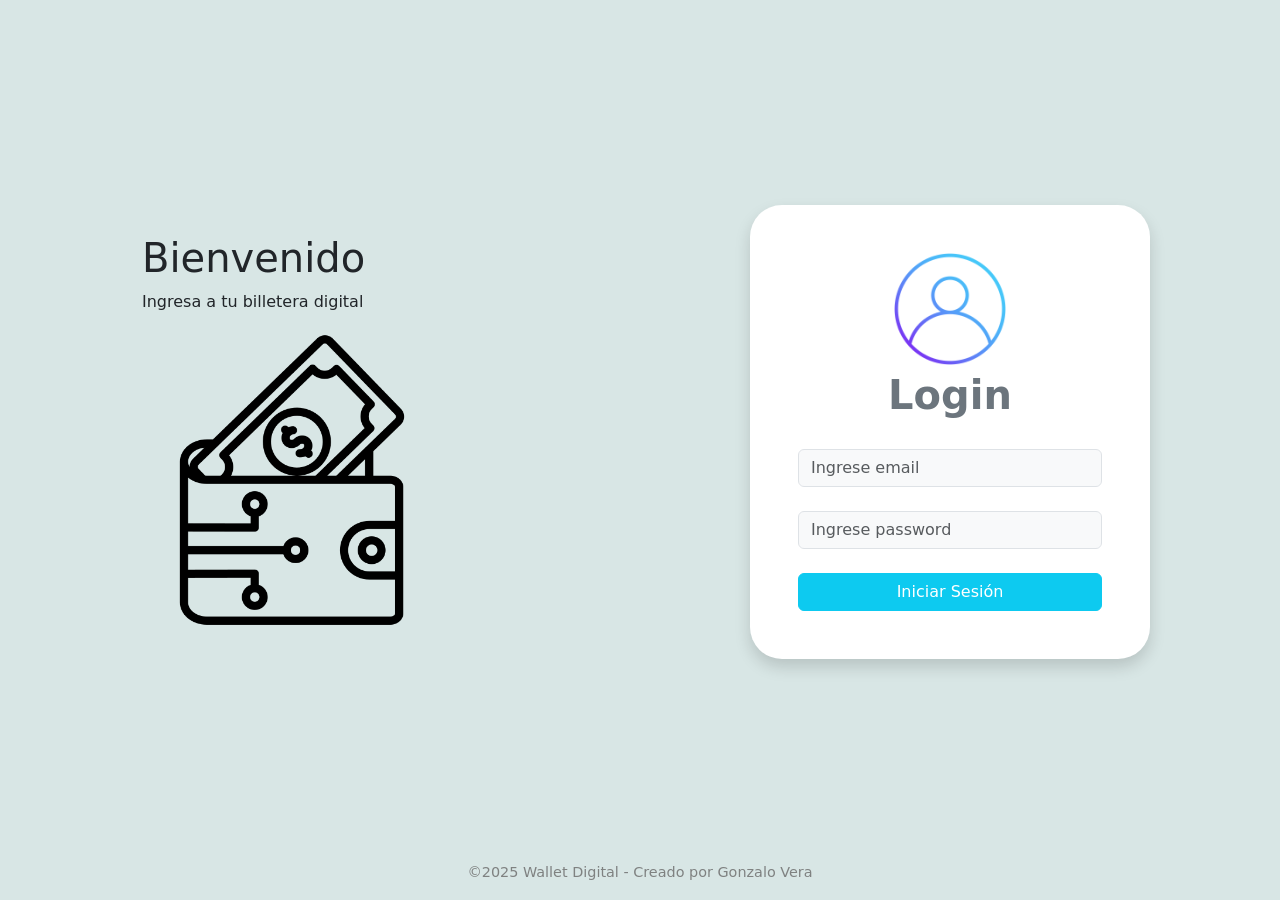
<file: index.html>
<!DOCTYPE html>
<html lang="es">
<head>
  <meta charset="UTF-8">
  <meta name="viewport" content="width=device-width, initial-scale=1.0"> 
  <title>Wallet - Login</title>
  <link href="https://cdn.jsdelivr.net/npm/bootstrap@5.3.8/dist/css/bootstrap.min.css" rel="stylesheet" integrity="sha384-sRIl4kxILFvY47J16cr9ZwB07vP4J8+LH7qKQnuqkuIAvNWLzeN8tE5YBujZqJLB" crossorigin="anonymous">
  <link rel="stylesheet" href="estilos.css">
  <link rel="icon" type="image/png" href="img\billetera-digital.png">

</head>
<body class="d-flex justify-content-center align-items-center vh-100">
  
    <div class="container align-items-center text-left">
      <h1>Bienvenido</h1>
      <p class="subtitle">Ingresa a tu billetera digital</p>
      <img src="img\logo3.png" alt="Ilustración" class="illustration">
    </div>
    <div class="container bg-white p-5 rounded-5 text-secondary shadow">
        <div class="d-flex justify-content-center">
          <img src="img\6681204.png" alt="icono" style="height: 7rem">
        </div>
        <div class="text-center fs-1 fw-bold">Login</div>
        <br>
        <!-- Contenedor para alertas Bootstrap -->
        <div id="alertPlaceholder"></div>
          <form id="loginForm">
            <div class="form-group">
              <input type="email" class="form-control bg-light" id="email" placeholder="Ingrese email" required>
            </div>
            <br>
            <div class="form-group"> 
              <input type="password" class="form-control bg-light" id="password" placeholder="Ingrese password" required>
            </div>
            <button type="submit" class="btn btn-info text-white w-100 mt-4">Iniciar Sesión</button>
          </form>
      <!-- <a href="menu.html" class="btn btn-secondary">Ir al Menú Principal</a> -->
    </div>
  
    <script src="https://cdn.jsdelivr.net/npm/bootstrap@5.3.8/dist/js/bootstrap.bundle.min.js" integrity="sha384-FKyoEForCGlyvwx9Hj09JcYn3nv7wiPVlz7YYwJrWVcXK/BmnVDxM+D2scQbITxI" crossorigin="anonymous"></script>
    <script src="https://code.jquery.com/jquery-3.7.1.min.js"></script>
    <script src="validacion.js"></script>

    <footer class="footer-context">
       <p>&copy;2025 Wallet Digital - Creado por Gonzalo Vera</p> 
    </footer>

</body>
</html>
</file>
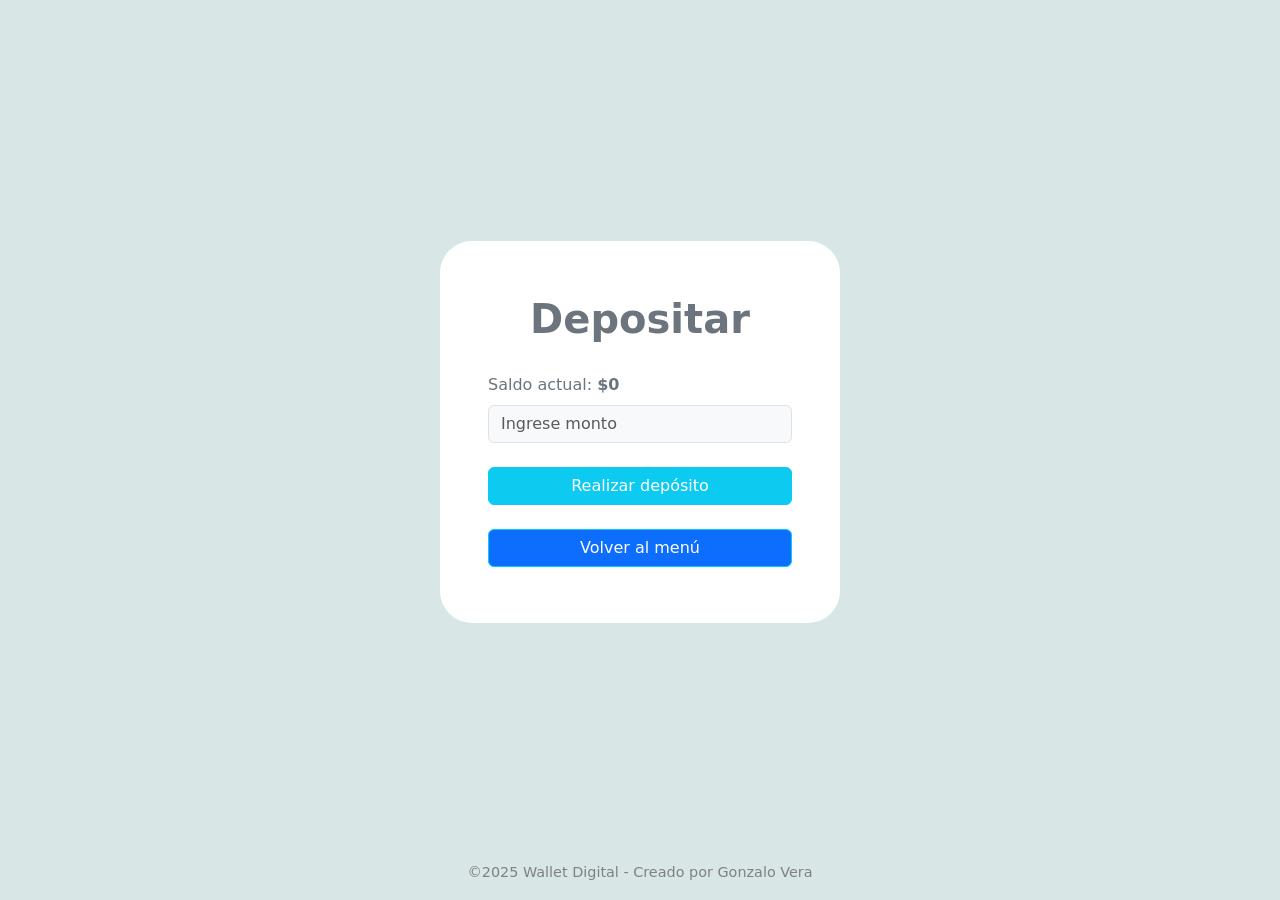
<file: deposit.html>
<!DOCTYPE html>
<html lang="es">
<head>
  <meta charset="UTF-8">
  <meta name="viewport" content="width=device-width, initial-scale=1.0"> 
  <title>Wallet - Depositar</title>
  <link href="https://cdn.jsdelivr.net/npm/bootstrap@5.3.8/dist/css/bootstrap.min.css" rel="stylesheet" integrity="sha384-sRIl4kxILFvY47J16cr9ZwB07vP4J8+LH7qKQnuqkuIAvNWLzeN8tE5YBujZqJLB" crossorigin="anonymous">
  <link rel="stylesheet" href="estilos.css">
  <link rel="icon" type="image/png" href="img\billetera-digital.png">

</head>
<body class="d-flex justify-content-center align-items-center vh-100">
  <div class="container bg-white p-5 rounded-5 text-secondary">
    <div class="text-center fs-1 fw-bold">Depositar</div>
    <br>
    <div id="alert-container"></div>

    <div class="mb-2">Saldo actual: <strong>$<span id="saldoActual">0</span></strong></div>

    <div class="form-group">
      <input id="valor" type="number" class="form-control form-control bg-light" placeholder="Ingrese monto">
    </div>
    <button type="button" class="btn btn-info text-white w-100 mt-4" onclick="sumar()">Realizar depósito</button>
    <button type="button" class="btn bg-primary btn-info text-white w-100 mt-4" onclick="menu()">Volver al menú</button>
    <div id="deposit-legend" class="small text-muted mt-2"></div>
  </div>
 <script src="https://cdn.jsdelivr.net/npm/bootstrap@5.3.8/dist/js/bootstrap.bundle.min.js" integrity="sha384-FKyoEForCGlyvwx9Hj09JcYn3nv7wiPVlz7YYwJrWVcXK/BmnVDxM+D2scQbITxI" crossorigin="anonymous"></script>
 <script src="https://code.jquery.com/jquery-3.6.0.min.js" integrity="sha256-/xUj+3OJ+Y2h6k9KV+0s8qz2M2b3pX1i2G5P5Y5n3mU=" crossorigin="anonymous"></script>
 <script src="validacion.js"></script>

 <footer class="footer-context">
       <p>&copy;2025 Wallet Digital - Creado por Gonzalo Vera</p> 
  </footer>

</body>
</html>
</file>
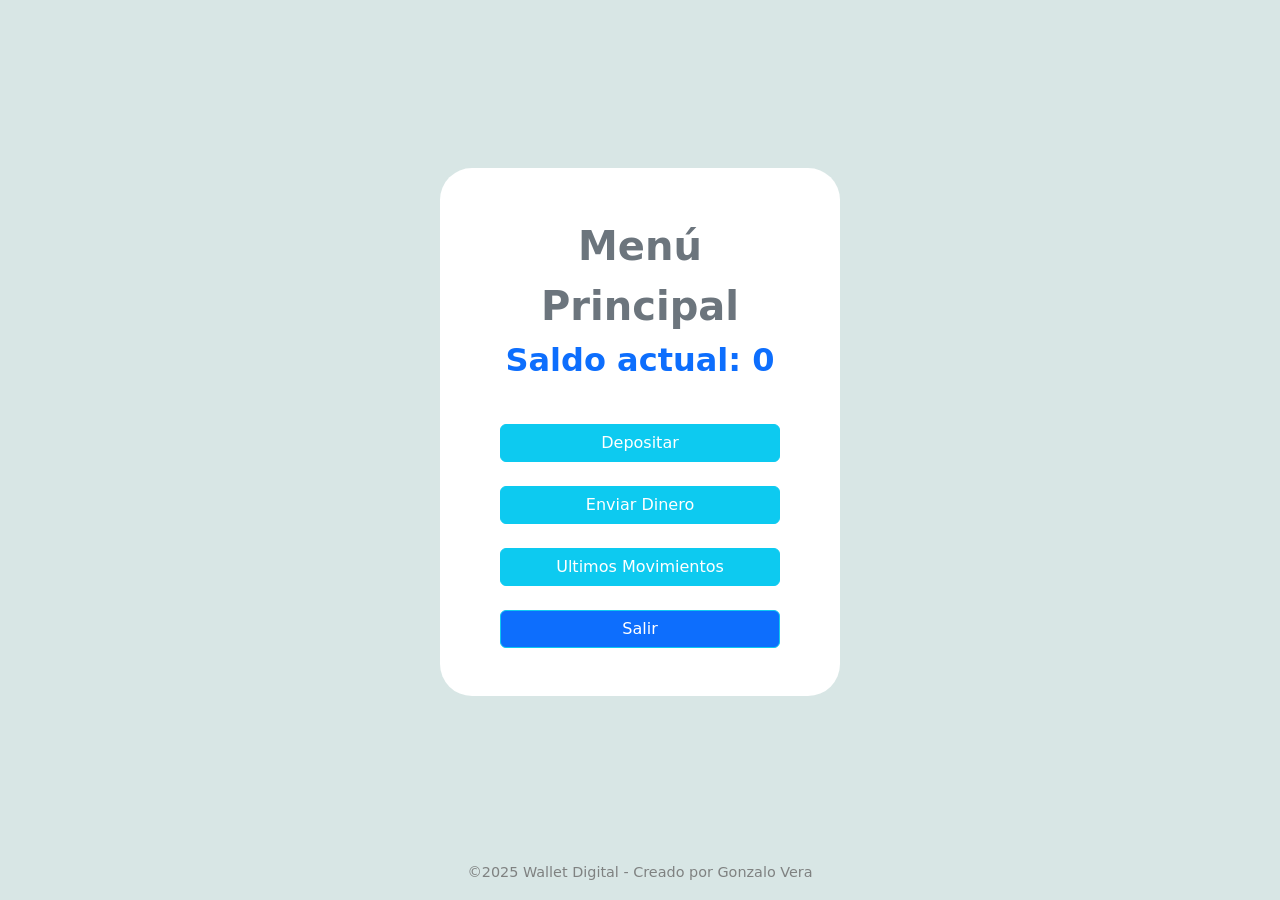
<file: menu.html>
<!DOCTYPE html>
<html lang="es">
<head>
  <meta charset="UTF-8">
  <meta name="viewport" content="width=device-width, initial-scale=1.0"> 
  <title>Wallet - Menú Principal</title>
  <link href="https://cdn.jsdelivr.net/npm/bootstrap@5.3.8/dist/css/bootstrap.min.css" rel="stylesheet" integrity="sha384-sRIl4kxILFvY47J16cr9ZwB07vP4J8+LH7qKQnuqkuIAvNWLzeN8tE5YBujZqJLB" crossorigin="anonymous">
  <link rel="stylesheet" href="estilos.css">
  <link rel="icon" type="image/png" href="img\billetera-digital.png">

</head>
<body class="d-flex justify-content-center align-items-center vh-100">
  <div class="container bg-white p-5 rounded-5 text-secondary">
    <div class="text-center fs-1 fw-bold">Menú Principal</div>
    <div class="text-center fs-2 text-primary fw-bold">
      <p>Saldo actual: <span id="saldo"></span></p>
    </div>
    <div class="container">
      <button type="button" class="btn btn-info text-white w-100 mt-4" onclick="depositar()">Depositar</button>
      <button type="button" class="btn btn-info text-white w-100 mt-4" onclick="enviar_dinero()">Enviar Dinero</button>
      <button type="button" class="btn btn-info text-white w-100 mt-4" onclick="movimientos()">Ultimos Movimientos</button>
      <button type="button" class="btn bg-primary btn-info text-white w-100 mt-4" onclick="salir()">Salir</button>
    </div>
  </div>
  <script src="https://cdn.jsdelivr.net/npm/bootstrap@5.3.8/dist/js/bootstrap.bundle.min.js" integrity="sha384-FKyoEForCGlyvwx9Hj09JcYn3nv7wiPVlz7YYwJrWVcXK/BmnVDxM+D2scQbITxI" crossorigin="anonymous"></script>
  <script src="validacion.js"></script>

  <footer class="footer-context">
       <p>&copy;2025 Wallet Digital - Creado por Gonzalo Vera</p> 
  </footer>
</body>
</html>
</file>
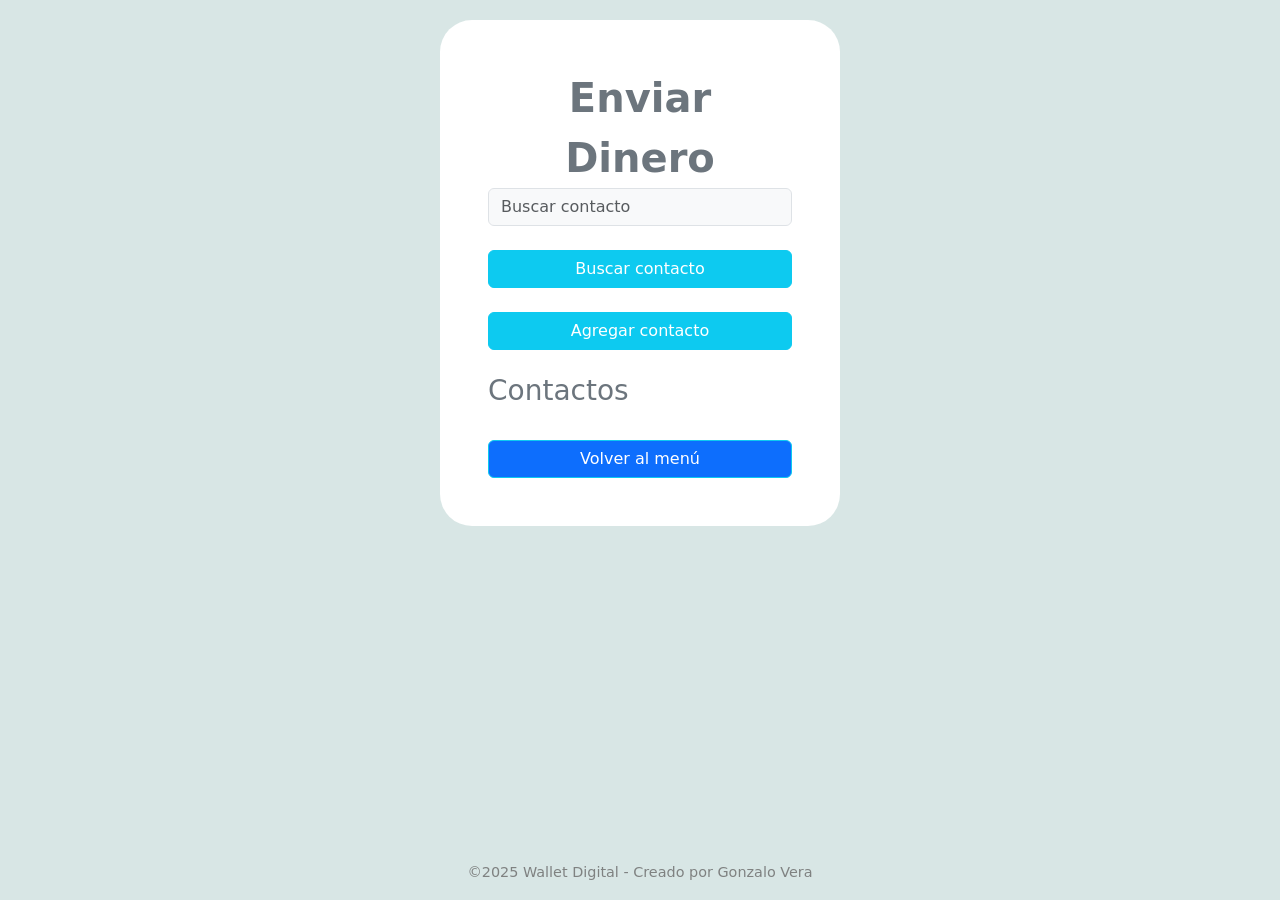
<file: sendmoney.html>
<!DOCTYPE html>
<html lang="es">
<html>
<head>
  <meta charset="UTF-8">
  <meta name="viewport" content="width=device-width, initial-scale=1.0">
  <title>Wallet - Enviar Dinero</title>
  <link href="https://cdn.jsdelivr.net/npm/bootstrap@5.3.8/dist/css/bootstrap.min.css" rel="stylesheet" integrity="sha384-sRIl4kxILFvY47J16cr9ZwB07vP4J8+LH7qKQnuqkuIAvNWLzeN8tE5YBujZqJLB" crossorigin="anonymous">
  <link rel="stylesheet" href="estilos.css">
  <link rel="icon" type="image/png" href="img\billetera-digital.png">
</head>
<body class="d-flex justify-content-center align-items-center vh-200">
  <div class="container bg-white p-5 rounded-5 text-secondary">
        <div class="text-center fs-1 fw-bold">Enviar Dinero</div>
        <div id="contactoSeleccionadoBox" class="alert alert-info mt-3 d-none">
          <strong>Contacto seleccionado:</strong>
          <div id="contactoSeleccionadoInfo"></div>
        </div>
      <form id="searchForm">
          <div class="form-group">
            <input type="text" class="form-control form-control bg-light" id="searchContact" placeholder="Buscar contacto">
          </div>
            <button type="submit" class="btn btn-info text-white w-100 mt-4">Buscar contacto</button>
            <button type="button" class="btn btn-info text-white w-100 mt-4" data-bs-toggle="modal" data-bs-target="#modalContacto">Agregar contacto</button>

              <!-- MODAL -->
              <div class="modal fade" id="modalContacto" tabindex="-1" aria-labelledby="modalContactoLabel" aria-hidden="true">
                <div class="modal-dialog">
                  <div class="modal-content">
                    <div class="modal-header">
                      <h1 class="modal-title fs-5" id="modalContactoLabel">Nuevo contacto</h1>
                      <button type="button" class="btn-close" data-bs-dismiss="modal"></button>
                    </div>

                    <div class="modal-body">
                      <!-- FORMULARIO DEL MODAL -->
                      <div class="mb-3">
                        <label class="col-form-label">Nombre y Apellido:</label>
                        <input type="text" class="form-control" id="contact-nombre">
                      </div>
                      <div class="mb-3">
                        <label class="col-form-label">N° CBU:</label>
                        <input type="text" class="form-control" id="contact-cbu">
                      </div>
                      <div class="mb-3">
                        <label class="col-form-label">Alias:</label>
                        <input type="text" class="form-control" id="contact-alias">
                      </div>
                      <div class="mb-3">
                        <label class="col-form-label">Nombre del Banco:</label>
                        <input type="text" class="form-control" id="contact-banco">
                      </div>
                    </div>

                    <div class="modal-footer">
                      <button type="button" id="cancelarContactoBtn" class="btn btn-secondary" data-bs-dismiss="modal">Cancelar</button>
                      <button type="button" id="guardarContactoBtn" class="btn btn-primary">Guardar</button>
                    </div>
                  </div>
                </div>
              </div>
                <h3 class="mt-4">Contactos</h3>
                <ul id="contactList" class="list-group" style="cursor:pointer;"></ul>
                  <!-- Aquí se agregarán los contactos dinámicamente -->
                <button type="button" id="btnEnviarDinero" class="btn btn-info text-white w-100 mt-4 d-none">Enviar dinero</button>
        </form>
                 <button type="button" class="btn bg-primary btn-info text-white w-100 mt-4" onclick="menu()">Volver al menú</button>
  </div>
    <script src="https://cdn.jsdelivr.net/npm/bootstrap@5.3.8/dist/js/bootstrap.bundle.min.js" integrity="sha384-FKyoEForCGlyvwx9Hj09JcYn3nv7wiPVlz7YYwJrWVcXK/BmnVDxM+D2scQbITxI" crossorigin="anonymous"></script>
    <script src="https://code.jquery.com/jquery-3.6.0.min.js"></script>
    <script src="validacion.js"></script>

  <footer class="footer-context">
       <p>&copy;2025 Wallet Digital - Creado por Gonzalo Vera</p> 
  </footer>
</body>
</html>

<!-- Contenedor de confirmación para envío de dinero (aparece en la parte inferior) -->
<div id="sendConfirm" class="alert alert-success position-fixed bottom-0 start-50 translate-middle-x mb-4 d-none" role="alert" style="z-index: 1080; min-width: 260px; text-align:center;">
  Envío realizado correctamente.
</div>
</file>
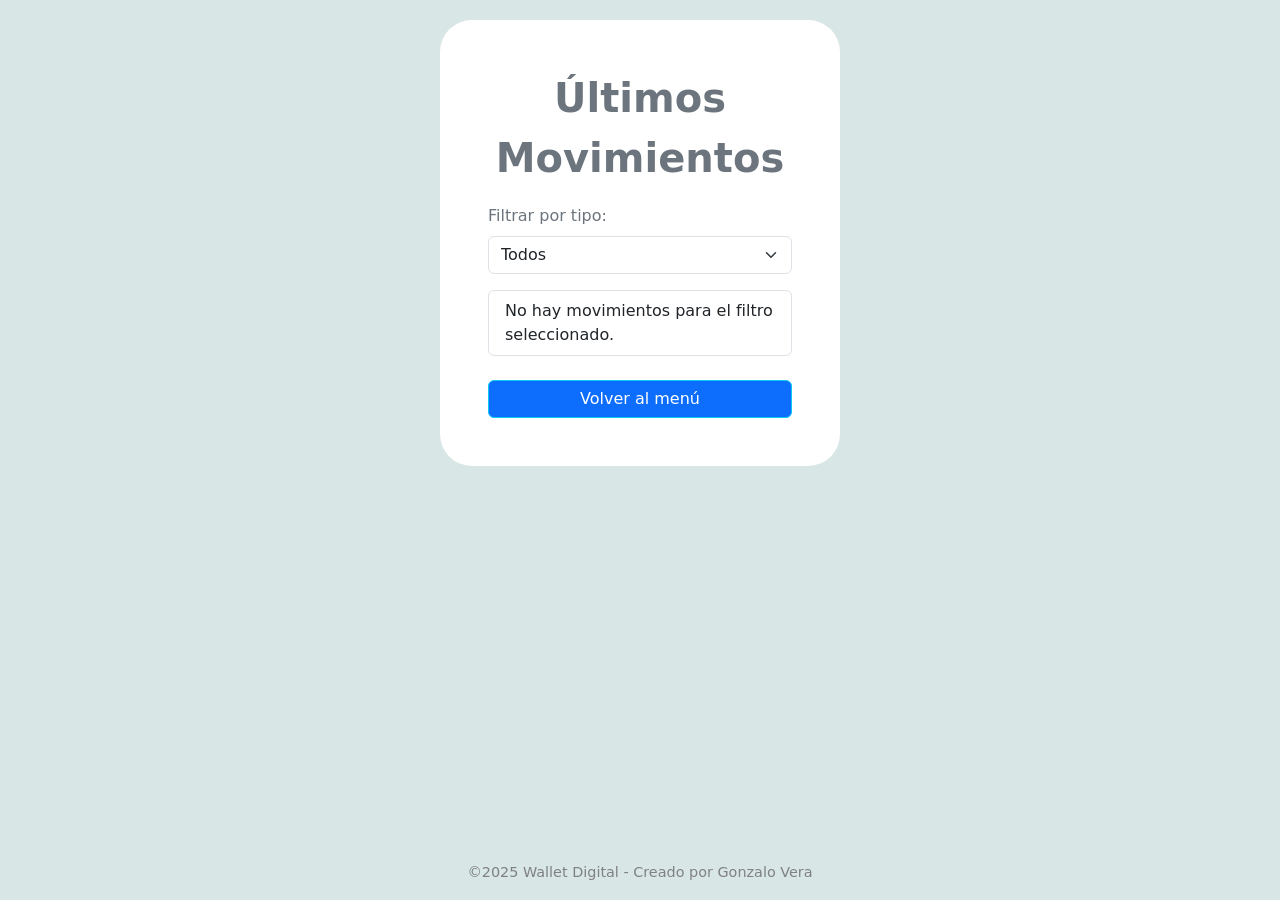
<file: transactions.html>
<!DOCTYPE html>
<html lang="es">
<head>
  <meta charset="UTF-8">
  <meta name="viewport" content="width=device-width, initial-scale=1.0">
  <title>Wallet - Últimos Movimientos</title>
  <link href="https://cdn.jsdelivr.net/npm/bootstrap@5.3.8/dist/css/bootstrap.min.css" rel="stylesheet" integrity="sha384-sRIl4kxILFvY47J16cr9ZwB07vP4J8+LH7qKQnuqkuIAvNWLzeN8tE5YBujZqJLB" crossorigin="anonymous">
  <link rel="stylesheet" href="estilos.css">
  <link rel="icon" type="image/png" href="img\billetera-digital.png">
</head>
<body class="d-flex justify-content-center align-items-center vh-200">
  <div class="container bg-white p-5 rounded-5 text-secondary">
    <div class="text-center fs-1 fw-bold">Últimos Movimientos</div>

    <div class="mt-3">
      <label for="filterType" class="form-label">Filtrar por tipo:</label>
      <select id="filterType" class="form-select" onchange="mostrarUltimosMovimientos(this.value)">
        <option value="Todos">Todos</option>
        <option value="Compra">Compra</option>
        <option value="Depósito">Depósito</option>
        <option value="Envío">Envío</option>
        <option value="Transferencia recibida">Transferencia recibida</option>
      </select>
    </div>

    <ul id="listaMovimientos" class="list-group mt-3"></ul>
    <button type="button" class="btn bg-primary btn-info text-white w-100 mt-4" onclick="menu()">Volver al menú</button>
  </div>
  <script src="https://cdn.jsdelivr.net/npm/bootstrap@5.3.8/dist/js/bootstrap.bundle.min.js" integrity="sha384-FKyoEForCGlyvwx9Hj09JcYn3nv7wiPVlz7YYwJrWVcXK/BmnVDxM+D2scQbITxI" crossorigin="anonymous"></script>
  <script src="https://code.jquery.com/jquery-3.6.0.min.js"></script>
  <script src="validacion.js"></script>

  <footer class="footer-context">
       <p>&copy;2025 Wallet Digital - Creado por Gonzalo Vera</p> 
  </footer>
</body>
</html>
</file>
<file: estilos.css>
body{
  background:#D8E6E5;
  padding: 20px;   
}

.container {
  max-width: 400px;
  margin: 0 auto ;
}

.contacto-seleccionado {
    background-color: #cce5ff !important;
    border-color: #66b0ff !important;
}

.illustration{
    width: 100%;
    max-width: 300px;
}

h2 {
    font-size: 28px;
    font-weight: 600;
    margin-bottom: 5px;
}

.footer-context{
  position: fixed;
  left: 0;
  bottom: 0;
  width: 100%;
  background: #D8E6E5;
  color: #1a101077;
  text-align: center;
  padding-top: 10px;
  font-size: 0.9rem;
 
}


body{
  padding-bottom: 3.5rem;
}
</file>
